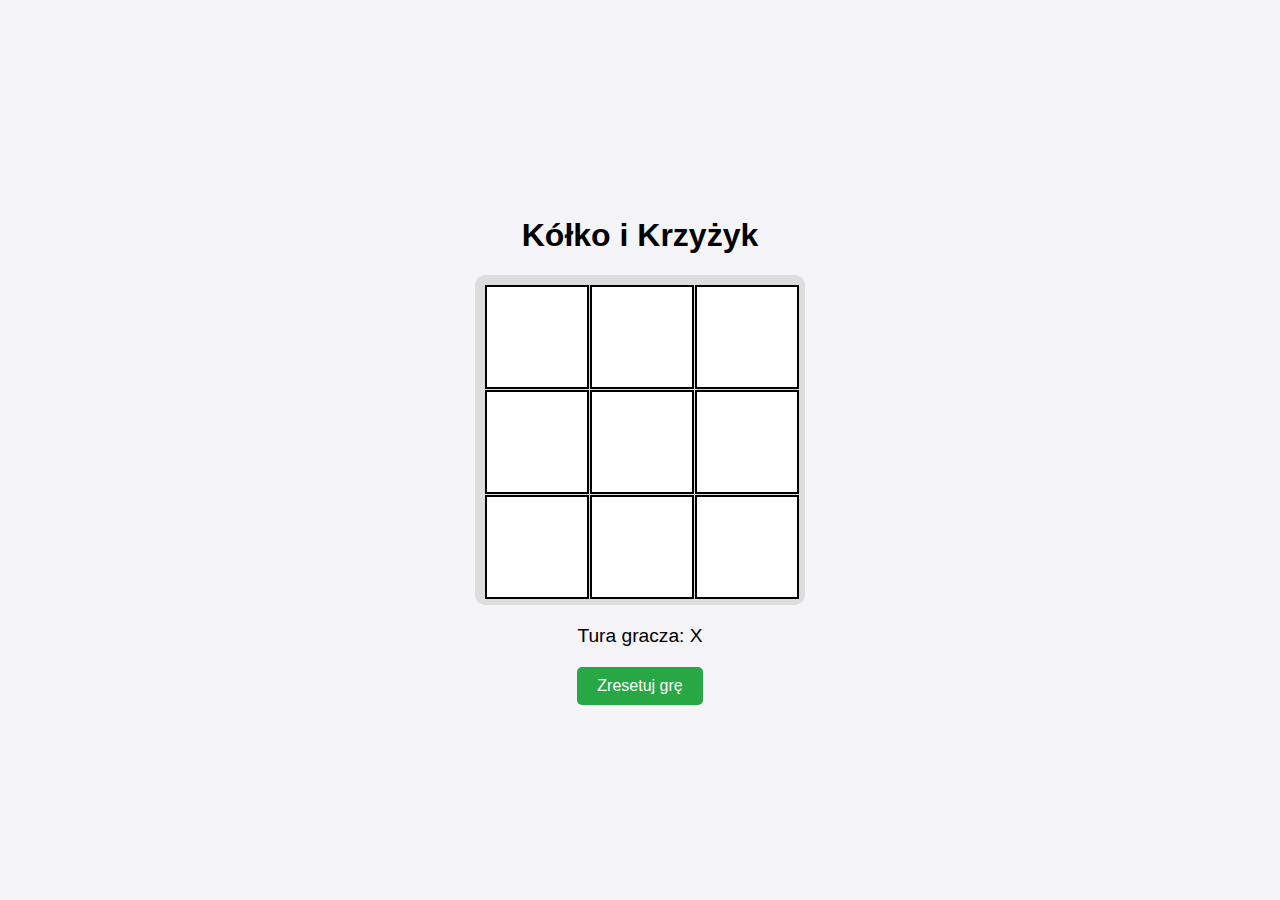
<file: index.html>
<!DOCTYPE html>
<html lang="en">
<head>
    <meta charset="UTF-8">
    <meta name="viewport" content="width=device-width, initial-scale=1.0">
    <title>Kółko i Krzyżyk</title>
    <link rel="stylesheet" href="styles.css">
</head>
<body>
    <div class="game-container">
        <h1>Kółko i Krzyżyk</h1>
        <div class="board" id="board"></div>
        <div class="status" id="status">Tura gracza: X</div>
        <button onclick="resetGame()">Zresetuj grę</button>
    </div>
    <script src="script.js"></script>
</body>
</html>
</file>
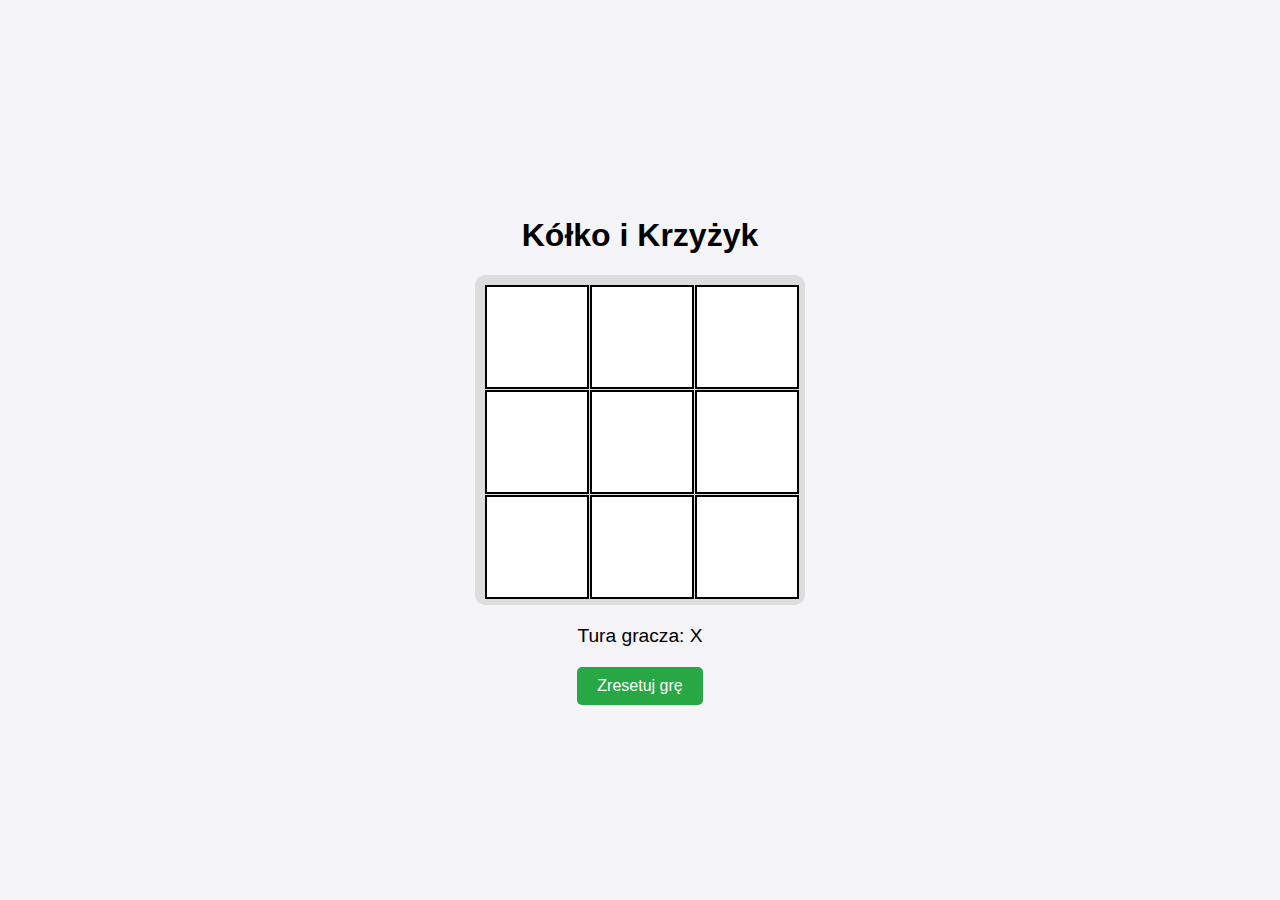
<file: plikH.html>
<!DOCTYPE html>
<html lang="en">
<head>
    <meta charset="UTF-8">
    <meta name="viewport" content="width=device-width, initial-scale=1.0">
    <title>Kółko i Krzyżyk</title>
    <link rel="stylesheet" href="styles.css">
</head>
<body>
    <div class="game-container">
        <h1>Kółko i Krzyżyk</h1>
        <div class="board" id="board"></div>
        <div class="status" id="status">Tura gracza: X</div>
        <button onclick="resetGame()">Zresetuj grę</button>
    </div>
    <script src="script.js"></script>
</body>
</html>
</file>
<file: styles.css>
body {
    font-family: Arial, sans-serif;
    display: flex;
    justify-content: center;
    align-items: center;
    height: 100vh;
    margin: 0;
    background-color: #f4f4f9;
}

.game-container {
    text-align: center;
}

.board {
    display: grid;
    grid-template-columns: repeat(3, 100px);
    grid-template-rows: repeat(3, 100px);
    gap: 5px;
    background-color: #ddd;
    padding: 10px;
    border-radius: 10px;
}

.cell {
    width: 100px;
    height: 100px;
    background: #fff;
    border: 2px solid #000;
    font-size: 2rem;
    display: flex;
    justify-content: center;
    align-items: center;
    cursor: pointer;
    color: black;
}

.cell.taken.X {
    color: red;
}

.cell.taken.O {
    color: blue;
}

.status {
    margin-top: 20px;
    font-size: 1.2rem;
}

button {
    margin-top: 20px;
    padding: 10px 20px;
    font-size: 1rem;
    background-color: #28a745;
    color: white;
    border: none;
    border-radius: 5px;
    cursor: pointer;
}

button:hover {
    background-color: #218838;
}
</file>
